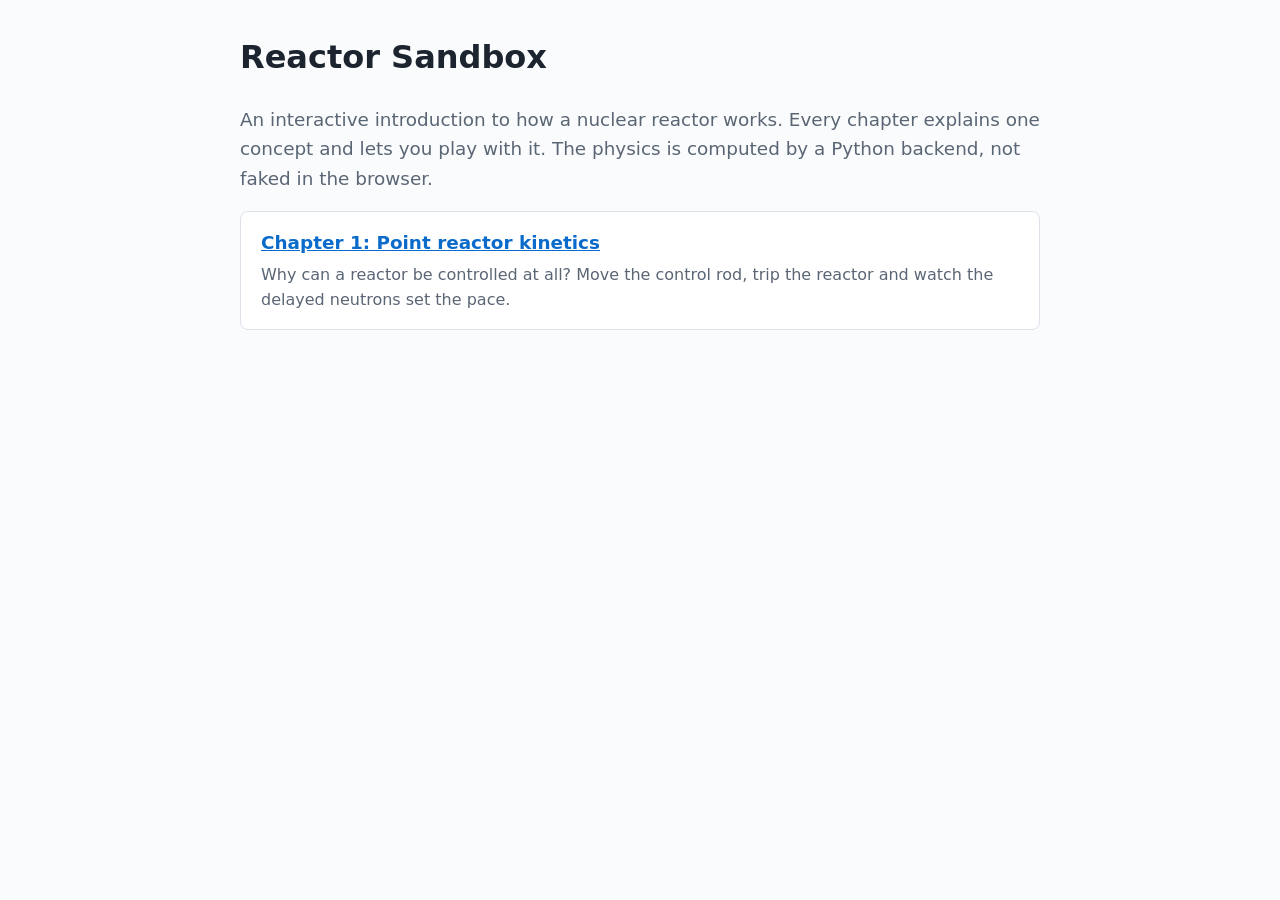
<file: frontend/index.html>
<!doctype html>
<html lang="en">
<head>
  <meta charset="utf-8">
  <meta name="viewport" content="width=device-width, initial-scale=1">
  <title>Reactor Sandbox</title>
  <link rel="stylesheet" href="css/style.css">
</head>
<body>
  <main>
    <h1>Reactor Sandbox</h1>
    <p class="lead">An interactive introduction to how a nuclear reactor works. Every chapter
      explains one concept and lets you play with it. The physics is computed by a Python
      backend, not faked in the browser.</p>
    <ul class="chapters">
      <li>
        <a href="kinetics.html">Chapter 1: Point reactor kinetics</a>
        <p>Why can a reactor be controlled at all? Move the control rod, trip the reactor and
          watch the delayed neutrons set the pace.</p>
      </li>
    </ul>
  </main>
</body>
</html>
</file>
<file: frontend/css/style.css>
:root { --fg: #1c2430; --muted: #5b6675; --accent: #0b6bcb; --bg: #fafbfc; --card: #fff; --line: #dde2e8; }
* { box-sizing: border-box; }
body { margin: 0; font: 16px/1.6 system-ui, sans-serif; color: var(--fg); background: var(--bg); }
main { max-width: 52rem; margin: 0 auto; padding: 2rem 1rem 4rem; }
h1 { margin-top: 0; }
a { color: var(--accent); }
.lead { font-size: 1.15rem; color: var(--muted); }
.chapters { list-style: none; padding: 0; }
.chapters li { background: var(--card); border: 1px solid var(--line); border-radius: 8px; padding: 1rem 1.25rem; }
.chapters a { font-weight: 600; font-size: 1.15rem; }
.chapters p { margin: .25rem 0 0; color: var(--muted); }

.widget { background: var(--card); border: 1px solid var(--line); border-radius: 8px; padding: 1rem; margin: 1.5rem 0; }
.controls { display: grid; gap: .75rem 1.5rem; grid-template-columns: repeat(auto-fit, minmax(14rem, 1fr)); }
.controls label { display: block; font-size: .9rem; color: var(--muted); }
.controls input[type=range], .controls input[type=number], .controls select { width: 100%; }
.value { color: var(--fg); font-weight: 600; }
.buttons { display: flex; flex-wrap: wrap; gap: .5rem; margin: 1rem 0; align-items: center; }
button { font: inherit; padding: .45rem 1rem; border-radius: 6px; border: 1px solid var(--accent); background: var(--accent); color: #fff; cursor: pointer; }
button.scram { background: #c62828; border-color: #c62828; }
button:disabled { opacity: .5; cursor: wait; }
#plot { min-height: 320px; }
#status { color: var(--muted); font-size: .9rem; min-height: 1.4em; }
#status.error { color: #c62828; }
.preset-text { color: var(--muted); font-size: .9rem; }
code, pre { background: #eef1f4; border-radius: 4px; padding: .1em .3em; }
pre { padding: .75rem 1rem; overflow-x: auto; }
.sources { font-size: .85rem; color: var(--muted); }
</file>
